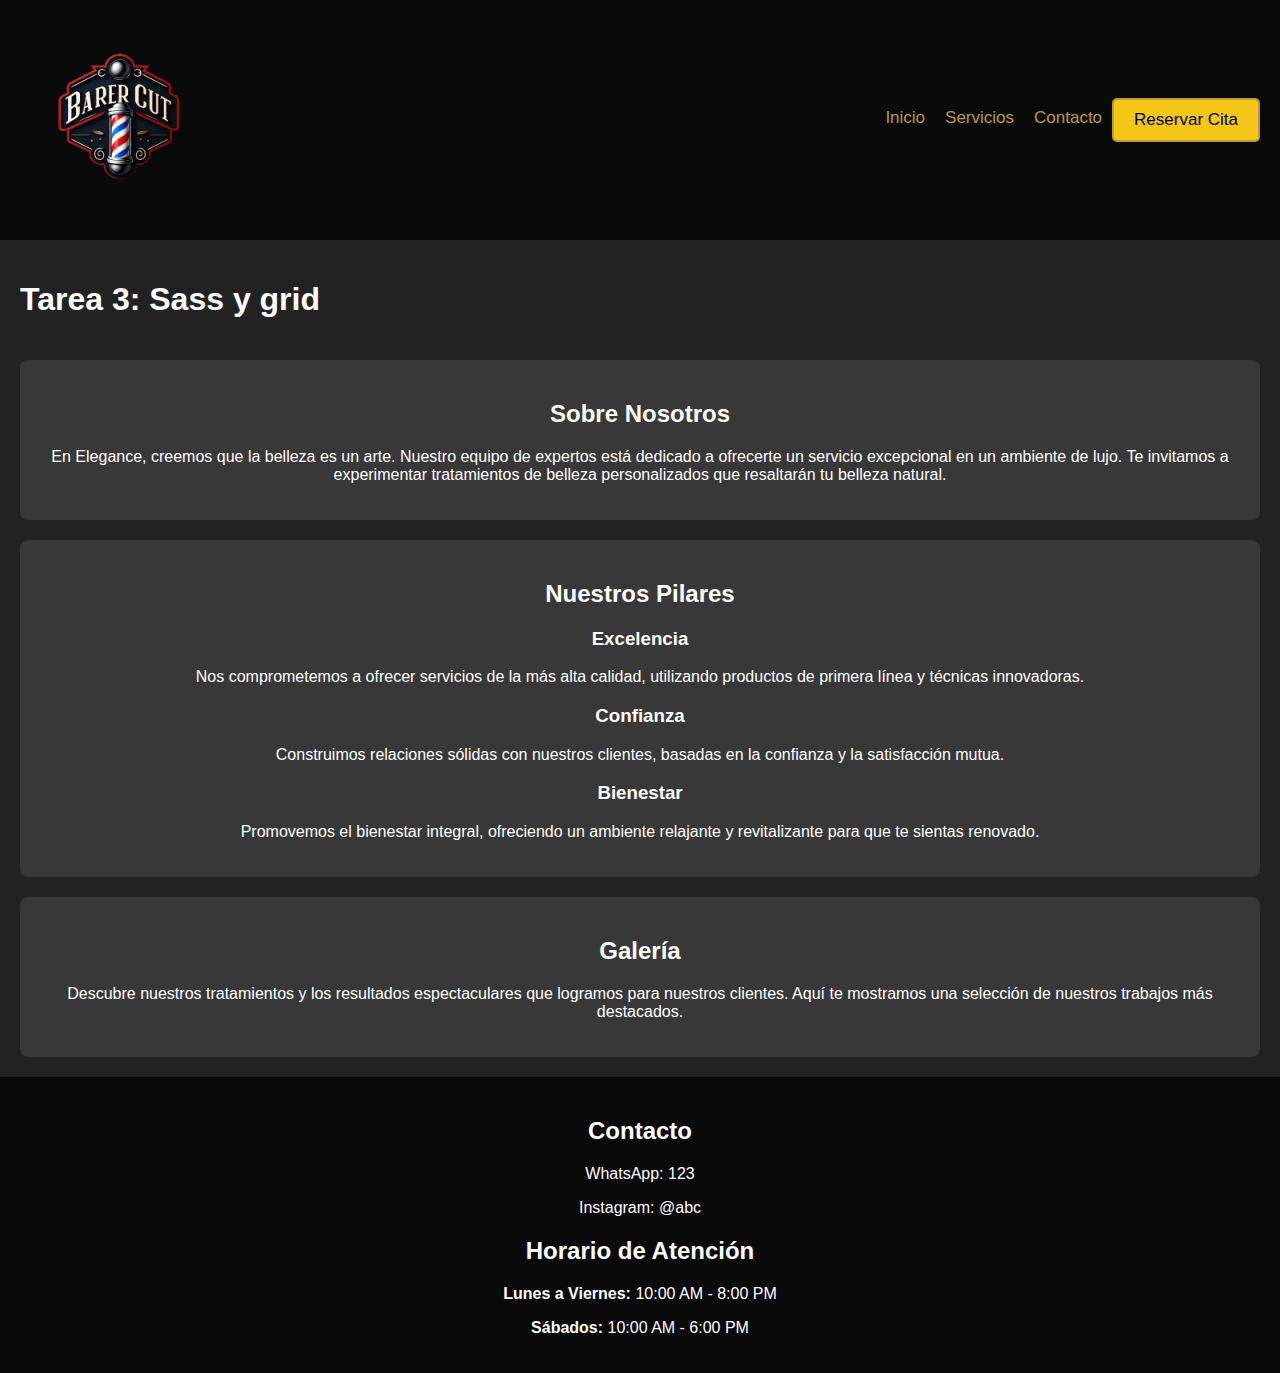
<file: index.html>
<!DOCTYPE html>
<html lang="es">
<head>
    <meta charset="UTF-8">
    <meta name="viewport" content="width=device-width, initial-scale=1.0">
    <title>Salón de Barberia</title>
    <link rel="stylesheet" href="Styles/styles.css">
</head>
<body>
    <header class="header">
        <img src="Assets/Images//logo.png" alt="logo" class="logo">
        <nav class="navigation">
            <a href="index.html" class="active">Inicio</a>
            <a href="servicios.html">Servicios</a>
            <a href="contacto.html">Contacto</a>
            <a href="reservar.html" class="button">Reservar Cita</a>
        </nav>
    </header>

    <main class="main-content">
        <h1>Tarea 3: Sass y grid</h1>

        <section class="about">
            <h2>Sobre Nosotros</h2>
            <p>En Elegance, creemos que la belleza es un arte. Nuestro equipo de expertos está dedicado a ofrecerte un servicio excepcional en un ambiente de lujo. Te invitamos a experimentar tratamientos de belleza personalizados que resaltarán tu belleza natural.</p>
        </section>

        <section class="pillars">                              
            <h2>Nuestros Pilares</h2>
            <h3>Excelencia</h3>
            <p>Nos comprometemos a ofrecer servicios de la más alta calidad, utilizando productos de primera línea y técnicas innovadoras.</p>
            <h3>Confianza</h3>
            <p>Construimos relaciones sólidas con nuestros clientes, basadas en la confianza y la satisfacción mutua.</p>
            <h3>Bienestar</h3>
            <p>Promovemos el bienestar integral, ofreciendo un ambiente relajante y revitalizante para que te sientas renovado.</p>
        </section>

        <section class="gallery">
            <h2>Galería</h2>
            <p>Descubre nuestros tratamientos y los resultados espectaculares que logramos para nuestros clientes. Aquí te mostramos una selección de nuestros trabajos más destacados.</p>
        </section>
    </main>

    <footer class="footer">
        <section class="contact">
            <h2>Contacto</h2>
            <p>WhatsApp: 123</p>
            <p>Instagram: @abc</p>
        </section>
        <section class="hours">
            <h2>Horario de Atención</h2>
            <p><strong>Lunes a Viernes:</strong> 10:00 AM - 8:00 PM</p>
            <p><strong>Sábados:</strong> 10:00 AM - 6:00 PM</p>
        </section>
    </footer>
</body>
</html>
</file>
<file: Styles/styles.css>
body {
  background-color: #222;
  margin: 0;
  padding: 0;
  font-family: Arial, sans-serif;
  color: #ffffff;
}

.header {
  display: grid;
  grid-template-areas: "logo title nav";
  grid-template-columns: 1fr 2fr 2fr;
  align-items: center;
  background: rgba(0, 0, 0, 0.7);
  padding: 20px;
}
.header .logo {
  width: 200px;
  height: auto;
  grid-area: logo;
}
.header .titulo {
  text-align: center;
  font-size: 36px;
  color: #ffffff;
  margin: 0;
  grid-area: title;
}
.header .navigation {
  grid-area: nav;
  display: grid;
  grid-auto-flow: column;
  justify-content: flex-end;
  margin-left: auto;
}
.header .navigation a {
  color: #b89c38;
  text-decoration: none;
  padding: 10px;
  transition: color 0.3s ease;
  font-size: 17px;
}
.header .navigation a.button {
  background-color: #f5c518;
  color: black;
  border-radius: 5px;
  padding: 10px 20px;
  border: 2px solid #b89c38;
}
.header .navigation a:hover {
  color: #ffffff;
}

.main-content {
  padding: 20px;
  display: grid;
  grid-template-columns: repeat(1, 1fr);
  gap: 20px;
}
.main-content section {
  background-color: rgba(255, 255, 255, 0.1);
  padding: 20px;
  border-radius: 8px;
  text-align: center;
}
.main-content section h1, .main-content section h2 {
  color: #ffffff;
}

.footer {
  background: rgba(0, 0, 0, 0.7);
  color: #ffffff;
  padding: 20px;
  text-align: center;
}
.footer section {
  margin: 10px 0;
}

@media (max-width: 768px) {
  .header {
    grid-template-areas: "logo" "title" "nav";
    grid-template-columns: 1fr;
  }
  .navigation {
    grid-auto-flow: row;
    justify-content: center;
  }
  .navigation a {
    margin: 5px 0;
  }
  .main-content {
    grid-template-columns: 1fr;
  }
  .footer {
    padding: 10px;
  }
}

/*# sourceMappingURL=styles.css.map */
</file>
